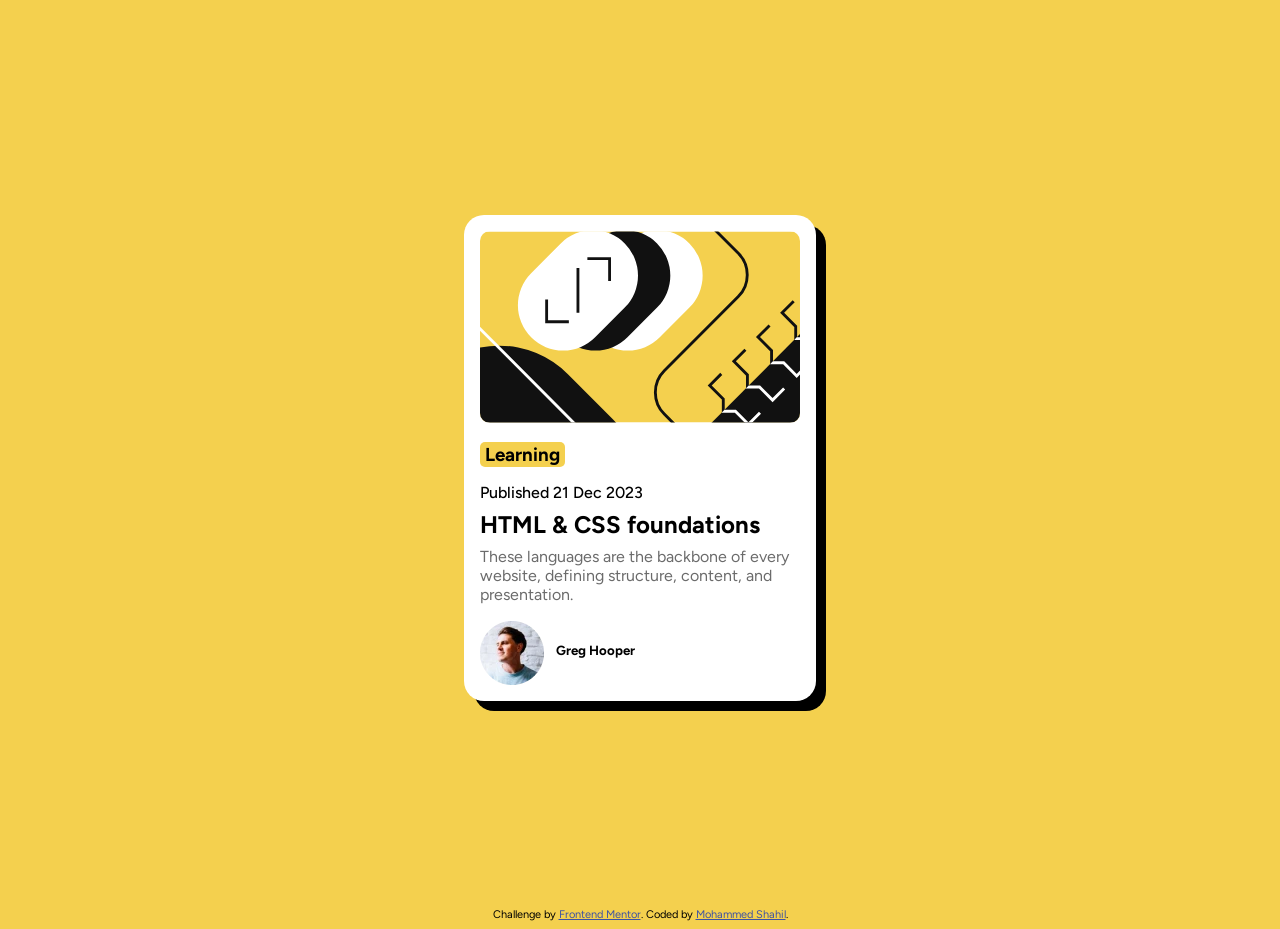
<file: Frontend-Mentor---Blog-preview-card-solution-main/index.html>
<!DOCTYPE html>
<html lang="en">
<head>
  <meta charset="UTF-8">
  <meta name="viewport" content="width=device-width, initial-scale=1.0"> <!-- displays site properly based on user's device -->

  <link rel="icon" type="image/png" sizes="32x32" href="./assets/images/favicon-32x32.png">
  <link rel="preconnect" href="https://fonts.googleapis.com">
  <link rel="preconnect" href="https://fonts.gstatic.com" crossorigin>
  <link href="https://fonts.googleapis.com/css2?family=Figtree:ital,wght@0,300..900;1,300..900&display=swap" rel="stylesheet">  
  <link rel="stylesheet" href="style.css">
  <title>Frontend Mentor | Blog preview card</title>

  <!-- Feel free to remove these styles or customise in your own stylesheet 👍 -->
  <style>
    .attribution { font-size: 0.6875rem; text-align: center; }
    .attribution a { color: hsl(228, 45%, 44%); }
  </style>
</head>
<body>
  <main class="wrap">
    <div class="card">
      <div class="graphics">
        <img src="assets/images/illustration-article.svg" alt="illustration article">
      </div>
      <h3>Learning</h3>
      
      <p class="year">  Published 21 Dec 2023</p>
      
      <h2>HTML & CSS foundations</h2>
      
      <p class="normal-content">These languages are the backbone of every website, defining structure, content, and presentation.</p>
      <div class="profile">
        <img src="assets/images/image-avatar.webp" alt="avatar image" style="position: relative;">
        <h5>Greg Hooper</h5>
      </div>
    </div>
  </main>

  <footer class="attribution">
    Challenge by <a href="https://www.frontendmentor.io?ref=challenge">Frontend Mentor</a>. 
    Coded by <a href="#">Mohammed Shahil</a>.
  </footer>
</body>
</html>
</file>
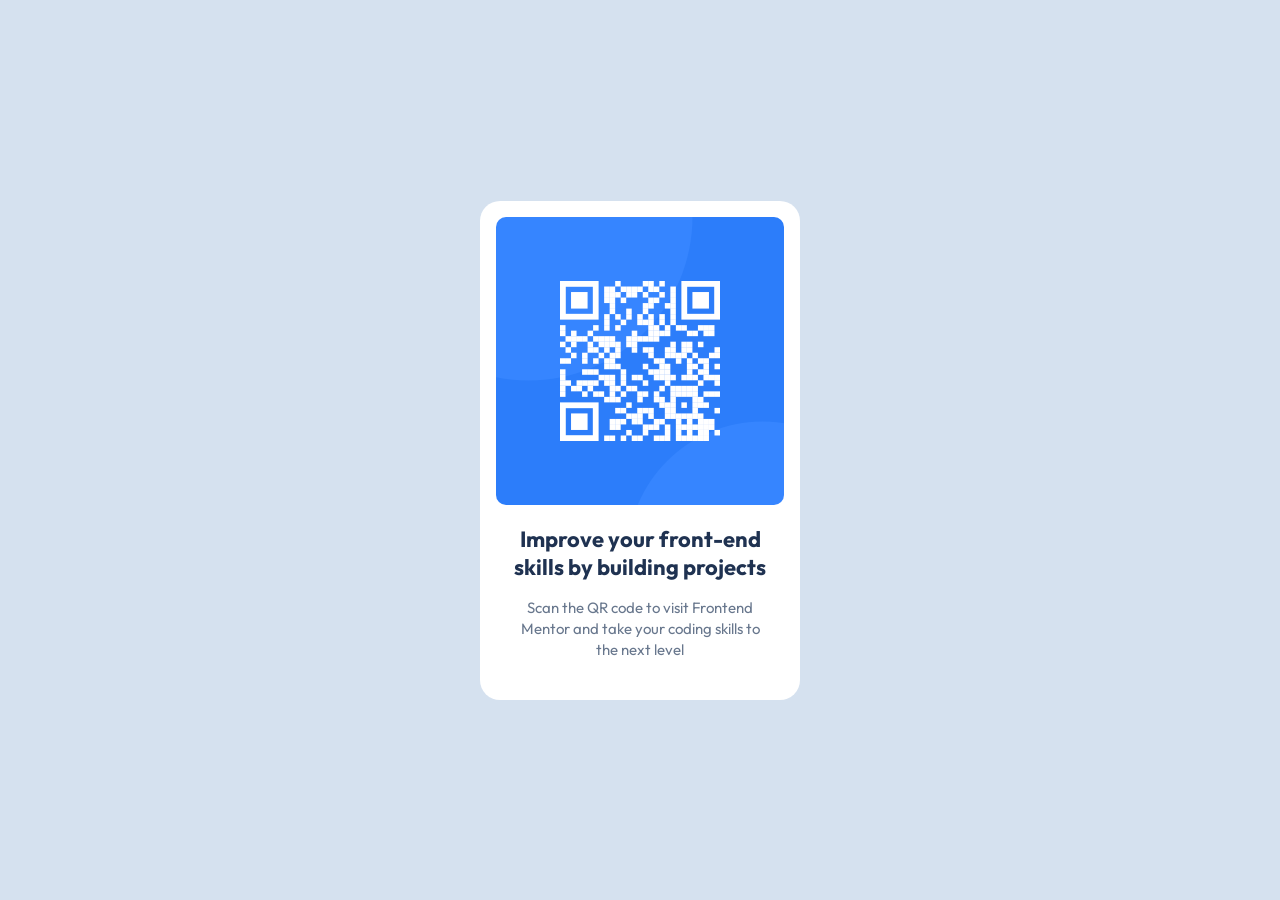
<file: FrontendMentor-QR-main/index.html>
<!DOCTYPE html>
<html lang="en">
<head>
  <meta charset="UTF-8">
  <meta name="viewport" content="width=device-width, initial-scale=1.0"> 

  <link rel="icon" type="image/png" sizes="32x32" href="./images/favicon-32x32.png">
  <link rel="preconnect" href="https://fonts.googleapis.com">
  <link rel="preconnect" href="https://fonts.gstatic.com" crossorigin>
  <link href="https://fonts.googleapis.com/css2?family=Outfit:wght@400;700&display=swap" rel="stylesheet">
  <link rel="stylesheet" href="style.css">
  <title>Frontend Mentor | QR code component</title>

  <!-- Feel free to remove these styles or customise in your own stylesheet 👍 -->
  <style>
    .attribution { font-size: 0.6875rem; text-align: center; }
    .attribution a { color: hsl(228, 45%, 44%); }
  </style>
</head>
<body>
  <main class="Wrapper">
    <div class="card">
      <div class="qr">
        <a href="https://www.frontendmentor.io/home">
          <img src="images/image-qr-code.png" alt="QR code to visit Frontend Mentor" class="image">
        </a>
      </div>
      <div class="text">
        <h1>Improve your front-end skills by building projects</h1>    
        <p>Scan the QR code to visit Frontend Mentor and take your coding skills to the next level</p>
      </div>
    </div>
  </main>
  </div>
</body>
</html>
</file>
<file: Frontend-Mentor---Blog-preview-card-solution-main/style.css>
body {
  font-family: 'Figtree', sans-serif;
  background-color: #f4d04e;
  font-size: 16px;
}
.wrap{
    display: flex;
    align-items: center;
    justify-content: center;
    background-color: #f4d04e;
    min-height: 100vh;  
}
.card{
    max-width: 320px;
    padding: 16px;
    border-radius: 20px;
    text-align: left;
    background-color: white;
    box-shadow: 10px 10px black;

    
}
.graphics img{
 width: 100%;
 height: 100%;
 display: block;
 border-radius: 10px;
 margin-bottom: 10px;
}
h3{ 
    padding: 1px 5px 1px 5px;
    background-color: #f4d04e;
    width: fit-content;
    border-radius: 5px;
    margin-bottom: 0;
    
    
}
.year{
    margin-bottom: 8px;
    
    font-weight:500;
}
h2{
    margin-bottom: 1px;
    margin-top: 0;
    font-weight:bold;
}

.normal-content{
    margin-top: 8px;
    color:  hsl(0, 0%, 42%);
}
.profile{
    display: flex;
    gap: 12px;
}
h2:hover{
    color: #f4d04e;
}
</file>
<file: FrontendMentor-QR-main/style.css>
/* --- Base Styles --- */
*, *::before, *::after {
  box-sizing: border-box;
}

body {
  margin: 0;
  font-family: 'Outfit', sans-serif;
  background-color: #d5e1ef; 
  color: #1f3251           
}
.Wrapper{
    display: flex;
    justify-content: center;
    align-items: center;
    min-height: 100vh;         
    padding: 16px;
    
}
.card{
    max-width: 320px;         
    padding: 16px;
    border-radius: 20px;
    text-align: center;
    background-color: white;
    
}
.qr img{
 width: 100%;
 height: 100%;
 display: block;
 border-radius: 10px;
 margin-bottom: 20px;
}
.text h1 {
  font-size: 22px;
  font-weight: 700;
  margin-top: 0;
  margin-bottom: 16px;
  padding: 0 8px;
}
.text p {
  font-size: 15px;
  font-weight: 400;
  color: #68778d;            
  margin: 0;
  padding: 0 16px 24px 16px;
  line-height: 1.4;
}
</file>
